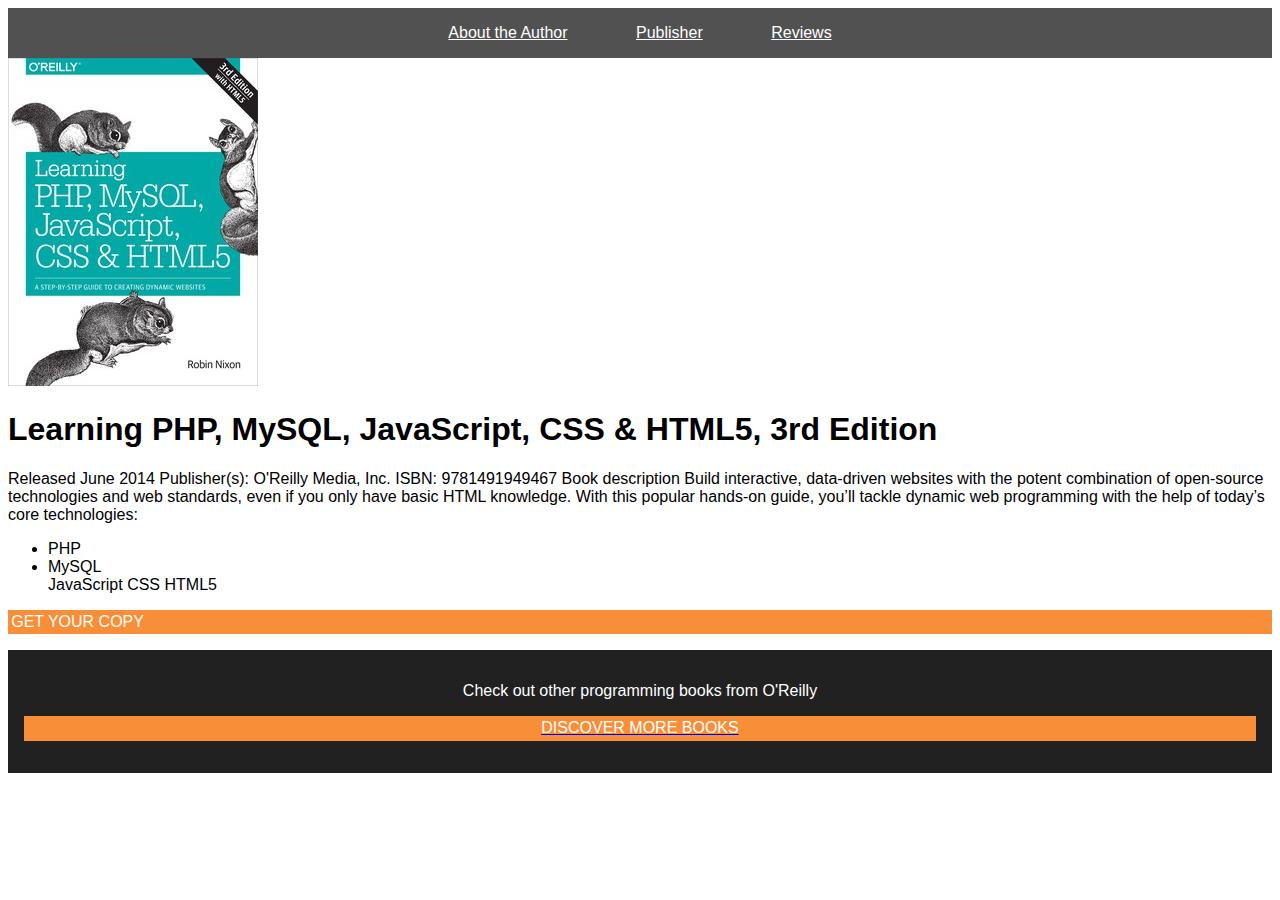
<file: book/index.html>
<!DOCTYPE html>
<html lang="en">
<head>
    <meta charset="UTF-8">
    <meta name="viewport" content="width=device-width, initial-scale=1.0">
    <title>Document</title>
    <link rel="stylesheet" href="styles.css">
</head>

<body>
        

    <header>
            <nav>
                <a href="#">About the Author</a>
                <a href="#">Publisher</a>
                <a href="#">Reviews</a>
            </nav>
    </header>

    <img src="bookcover.jpeg" alt="cover of book">

    <section>
        <h1>Learning PHP, MySQL, JavaScript, CSS & HTML5, 3rd Edition</h1>

        
        Released June 2014
        Publisher(s): O'Reilly Media, Inc.
        ISBN: 9781491949467

        Book description
    Build interactive, data-driven websites with the potent combination of open-source technologies and web standards, even if you only have basic HTML knowledge. With this popular hands-on guide, you’ll tackle dynamic web programming with the help of today’s core technologies: 
    <ul>
        <li>PHP</li>
        <li>MySQL</li>
        JavaScript
        CSS
        HTML5
    </ul>

        <p class="button">GET YOUR COPY</p>

    </section>




    <footer>

        <p>Check out other programming books from O'Reilly</p>
        <a href="#"><p class="button">DISCOVER MORE BOOKS</p></a>



    </footer>



</body>
</html>
</file>
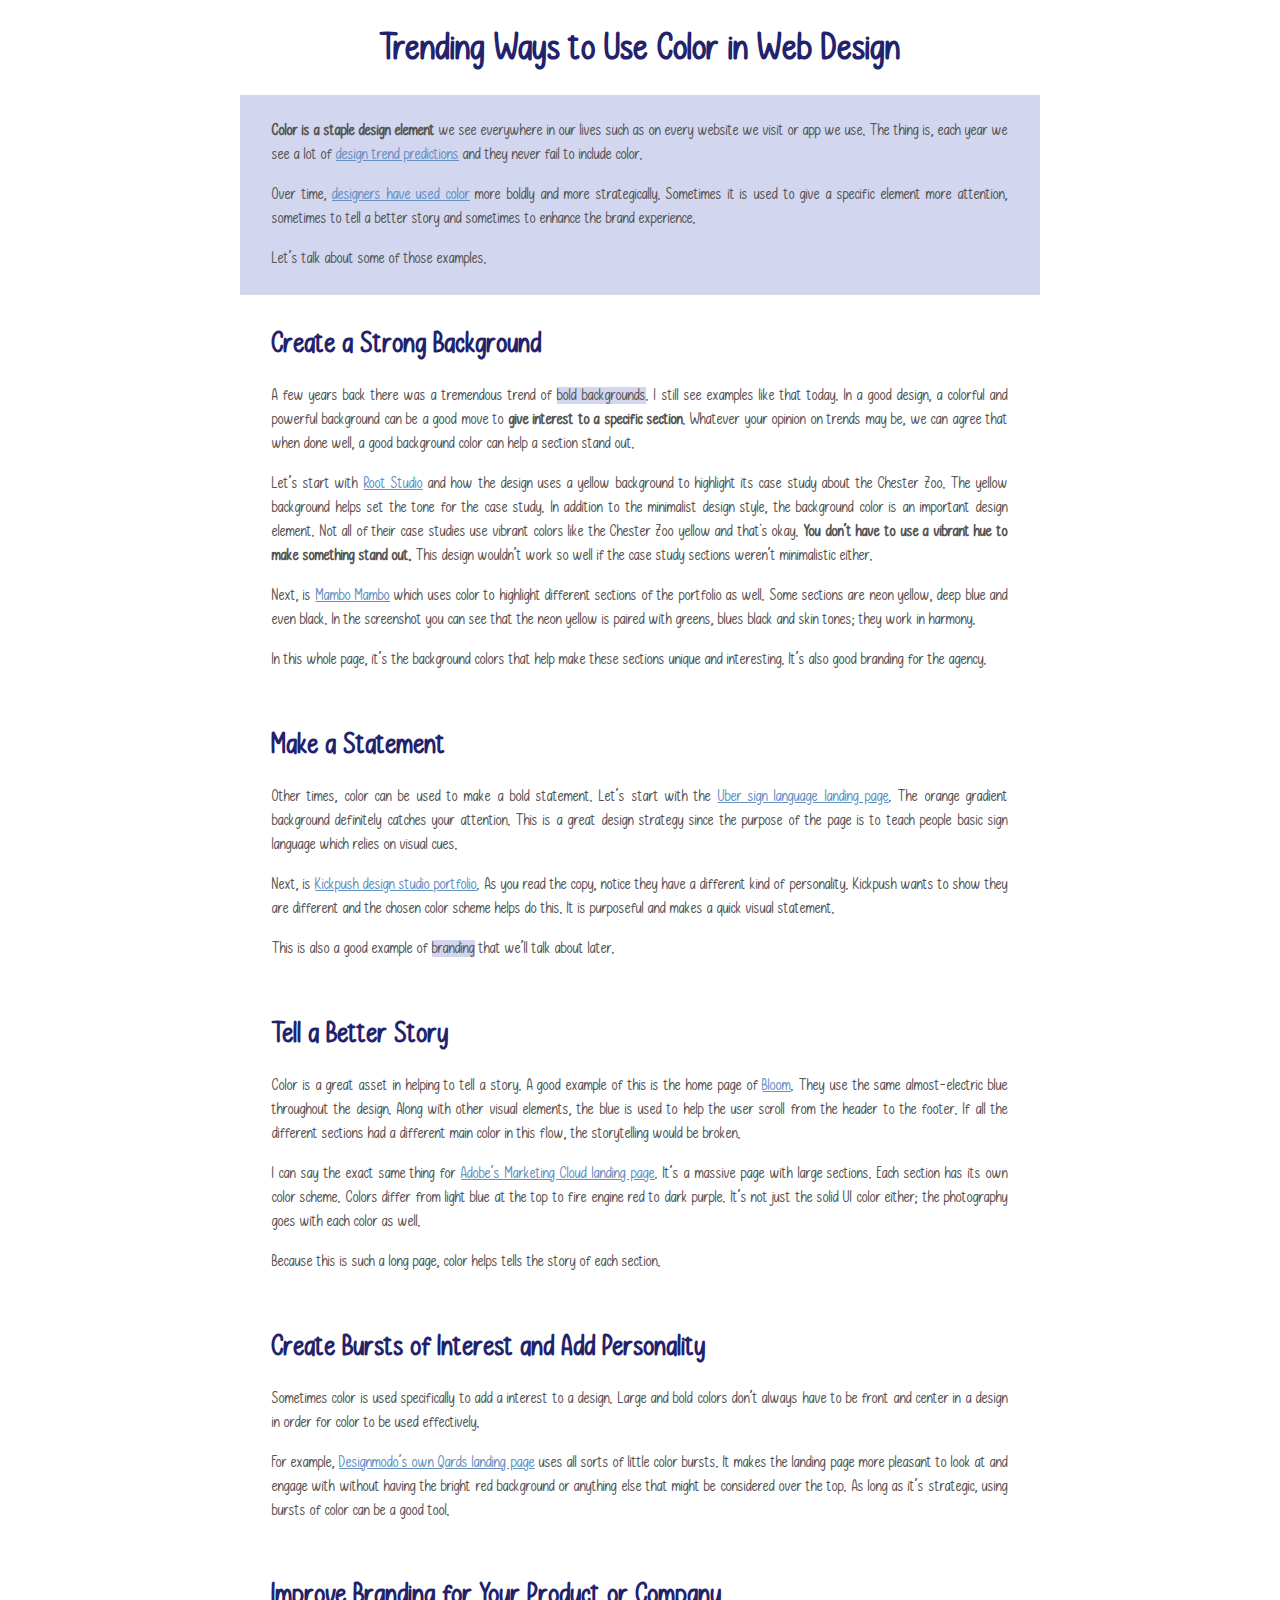
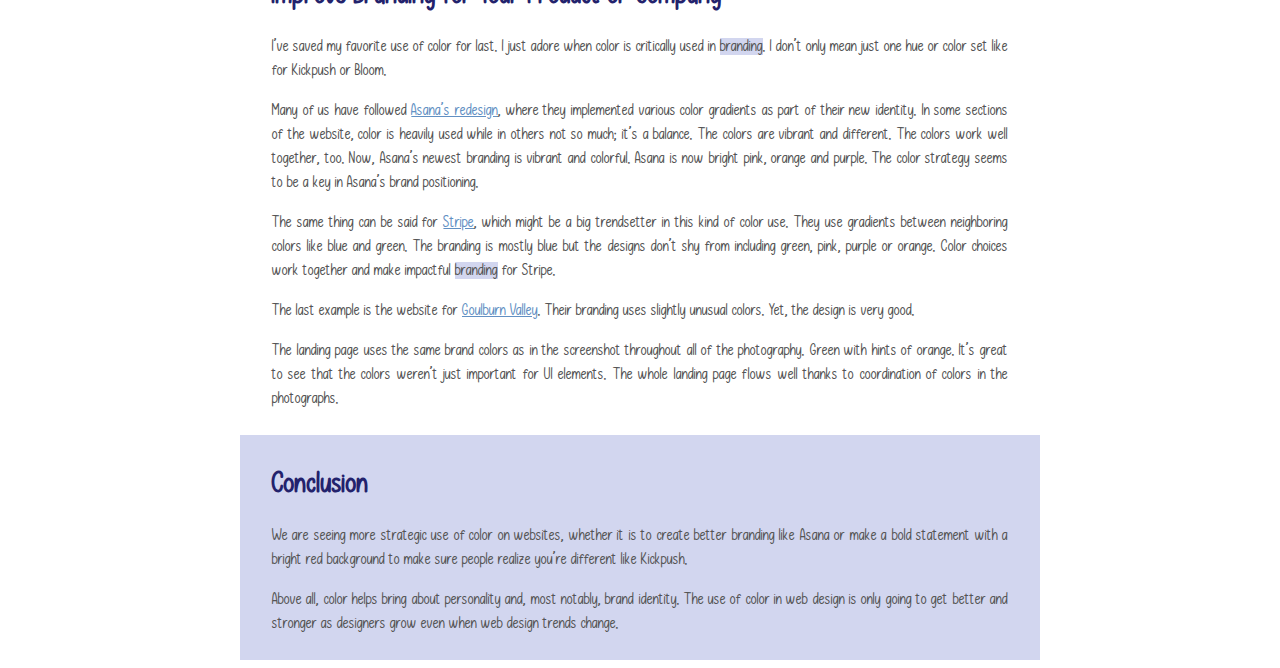
<file: page/article.html>
<!DOCTYPE html>
<html lang="en">
<head>
  <meta charset="UTF-8" />
  <meta name="viewport" content="width=device-width, initial-scale=1.0" />
  <meta http-equiv="X-UA-Compatible" content="ie=edge" />

  <link rel="stylesheet" href="https://fonts.googleapis.com/css?family=Lato:400,700,900" />
  <link rel="stylesheet" href="style.css">
  
  <title>Trending Ways to Use Color in Web Design</title>

</head>


<body>
  <main>
    <article>
      <h1>Trending Ways to Use Color in Web Design</h1>
    
      <section class="intro">
        <p><strong>Color is a staple design element</strong> we see everywhere in our lives such as on every website we visit or app we use. The thing is, each year we see a lot of <a href="https://designmodo.com/web-design-trends-2018/">design trend predictions</a> and they never fail to include color.</p>

        <p>Over time, <a href="https://designmodo.com/color-scheme-generators/" data-wpel-link="internal">designers have used color</a> more boldly and more strategically. Sometimes it is used to give a specific element more attention, sometimes to tell a better story and sometimes to enhance the brand experience.</p>

        <p>Let’s talk about some of those examples.</p>
      </section>

      <section>
        <h2>Create a Strong Background</h2>
        <p>A few years back there was a tremendous trend of <em>bold backgrounds</em>. I still see examples like that today. In a good design, a colorful and powerful background can be a good move to <strong>give interest to a specific section</strong>. Whatever your opinion on trends may be, we can agree that when done well, a good background color can help a section stand out.</p>

        <p>Let’s start with <a href="https://rootstudio.co.uk/">Root Studio</a> and how the design uses a yellow background to highlight its case study about the Chester Zoo. The yellow background helps set the tone for the case study. In addition to the minimalist design style, the background color is an important design element. Not all of their case studies use vibrant colors like the Chester Zoo yellow and that's okay. <strong>You don’t have to use a vibrant hue to make something stand out.</strong> This design wouldn’t work so well if the case study sections weren’t minimalistic either.</p>

        <p>Next, is <a href="http://mambomambo.ca/">Mambo Mambo</a> which uses color to highlight different sections of the portfolio as well. Some sections are neon yellow, deep blue and even black. In the screenshot you can see that the neon yellow is paired with greens, blues black and skin tones; they work in harmony.</p>
      
        <p>In this whole page, it’s the background colors that help make these sections unique and interesting. It’s also good branding for the agency.</p>
      </section>

      <section>
        <h2>Make a Statement</h2>
        
        <p>Other times, color can be used to make a bold statement. Let’s start with the <a href="http://ubersignlanguage.com/">Uber sign language landing page</a>. The orange gradient background definitely catches your attention. This is a great design strategy since the purpose of the page is to teach people basic sign language which relies on visual cues.</p>

        <p>Next, is <a href="https://kickpush.co/">Kickpush design studio portfolio</a>. As you read the copy, notice they have a different kind of personality. Kickpush wants to show they are different and the chosen color scheme helps do this. It is purposeful and makes a quick visual statement.</p>

        <p>This is also a good example of <em>branding</em> that we’ll talk about later.</p>
      </section>

      <section>
        <h2>Tell a Better Story</h2>
    
        <p>Color is a great asset in helping to tell a story. A good example of this is the home page of <a href="https://hellobloom.io/">Bloom</a>. They use the same almost-electric blue throughout the design. Along with other visual elements, the blue is used to help the user scroll from the header to the footer. If all the different sections had a different main color in this flow, the storytelling would be broken.</p>

        <p>I can say the exact same thing for <a href="https://landing.adobe.com/en/na/products/marketing-cloud/ctir-3108-running-on-experience/">Adobe’s Marketing Cloud landing page</a>. It’s a massive page with large sections. Each section has its own color scheme. Colors differ from light blue at the top to fire engine red to dark purple. It’s not just the solid UI color either; the photography goes with each color as well.</p>

        <p>Because this is such a long page, color helps tells the story of each section.</p>
      </section>
    
      <section>
        <h2>Create Bursts of Interest and Add Personality</h2>
    
        <p>Sometimes color is used specifically to add a interest to a design. Large and bold colors don’t always have to be front and center in a design in order for color to be used effectively.</p>

        <p>For example, <a href="https://designmodo.com/qards/">Designmodo’s own Qards landing page</a> uses all sorts of little color bursts. It makes the landing page more pleasant to look at and engage with without having the bright red background or anything else that might be considered over the top. As long as it’s strategic, using bursts of color can be a good tool.</p>
      </section>
    
      <section>
        <h2>Improve Branding for Your Product or Company</h2>

        <p>I’ve saved my favorite use of color for last. I just adore when color is critically used in <em>branding</em>. I don’t only mean just one hue or color set like for Kickpush or Bloom.</p>

        <p>Many of us have followed <a href="https://asana.com/">Asana’s redesign</a>, where they implemented various color gradients as part of their new identity. In some sections of the website, color is heavily used while in others not so much; it’s a balance. The colors are vibrant and different. The colors work well together, too. Now, Asana’s newest branding is vibrant and colorful. Asana is now bright pink, orange and purple. The color strategy seems to be a key in Asana’s brand positioning.</p>

        <p>The same thing can be said for <a href="https://stripe.com/">Stripe</a>, which might be a big trendsetter in this kind of color use. They use gradients between neighboring colors like blue and green. The branding is mostly blue but the designs don&#8217;t shy from including green, pink, purple or orange. Color choices work together and make impactful <em>branding</em> for Stripe.</p>

        <p>The last example is the website for <a href="https://www.discovergoulburnvalley.com/locations/jaques-orchard">Goulburn Valley</a>. Their branding uses slightly unusual colors. Yet, the design is very good.</p>

        <p>The landing page uses the same brand colors as in the screenshot throughout all of the photography. Green with hints of orange. It’s great to see that the colors weren’t just important for UI elements. The whole landing page flows well thanks to coordination of colors in the photographs.</p>
      </section>
      
      <section class="conclusion">
        <h2>Conclusion</h2>
        
        <p>We are seeing more strategic use of color on websites, whether it is to create better branding like Asana or make a bold statement with a bright red background to make sure people realize you’re different like Kickpush.</p>

        <p>Above all, color helps bring about personality and, most notably, brand identity. The use of color in web design is only going to get better and stronger as designers grow even when web design trends change.</p>
      </section>
    </article>
  </main>



</body>

</html>
</file>
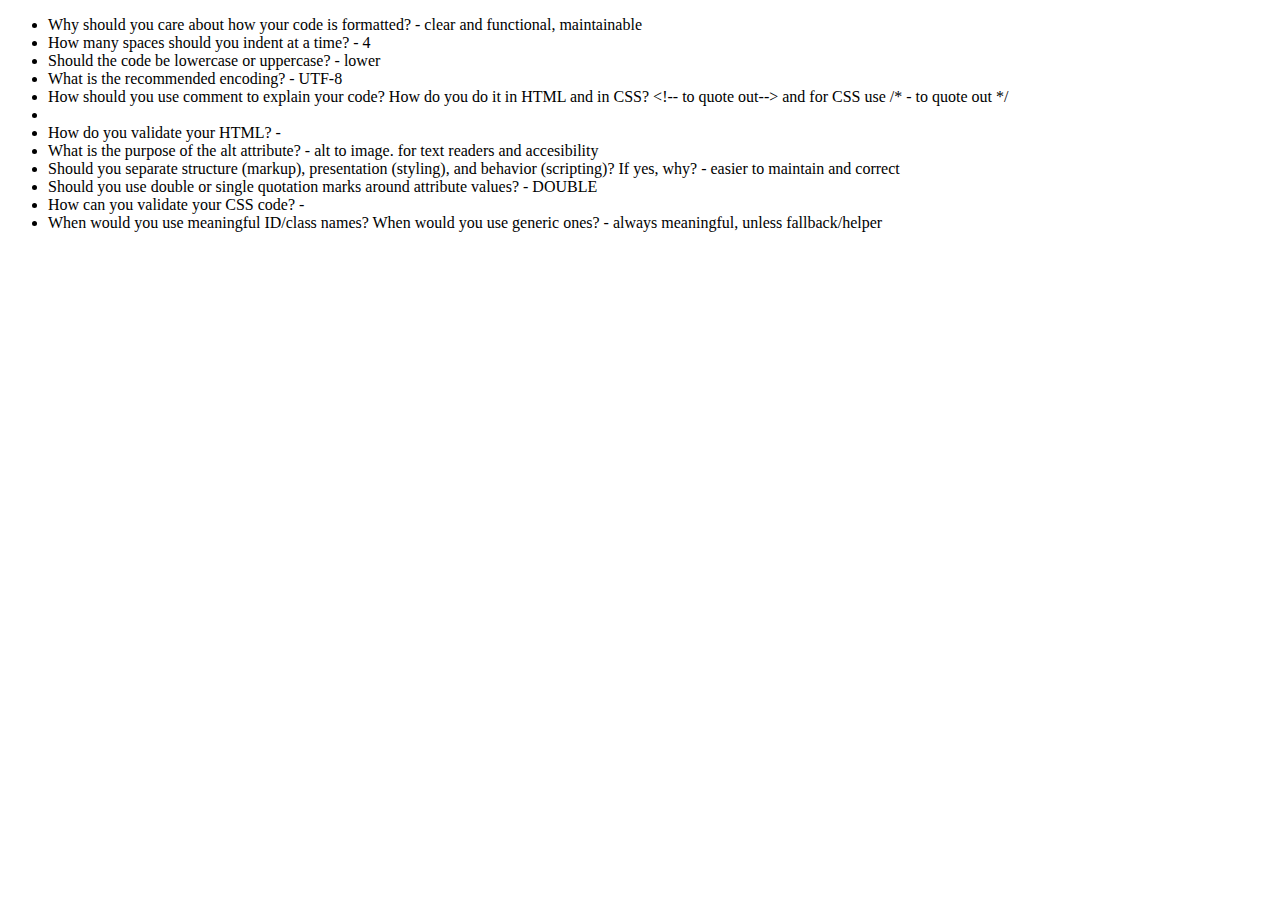
<file: page/day2Q.html>
<!DOCTYPE html>
<html lang="en">
<head>
    <meta charset="UTF-8">
    <meta name="viewport" content="width=device-width, initial-scale=1.0">
    <title>Document</title>
</head>
<body>
    
    <ul>
        <li>Why should you care about how your code is formatted? - clear and functional, maintainable</li>
        <li>How many spaces should you indent at a time? - 4</li>
        <li>Should the code be lowercase or uppercase? - lower</li>
        <li>What is the recommended encoding? - UTF-8</li>
        <li>How should you use comment to explain your code? How do you do it in HTML and in CSS?  &lt;!-- to quote out--&gt; and for CSS use /* - to quote out */<li>
        <li>How do you validate your HTML? - <a href="https://validator.w3.org/"></a></li>
        <li>What is the purpose of the alt attribute? - alt to image. for text readers and accesibility</li>
        <li>Should you separate structure (markup), presentation (styling), and behavior (scripting)? If yes, why? - easier to maintain and correct</li>
        <li>Should you use double or single quotation marks around attribute values? - DOUBLE</li>
        <li>How can you validate your CSS code? - <a href="https://jigsaw.w3.org/css-validator/"></a></li>
        <li>When would you use meaningful ID/class names? When would you use generic ones? - always meaningful, unless fallback/helper</li>
    </ul>




</body>
</html>
</file>
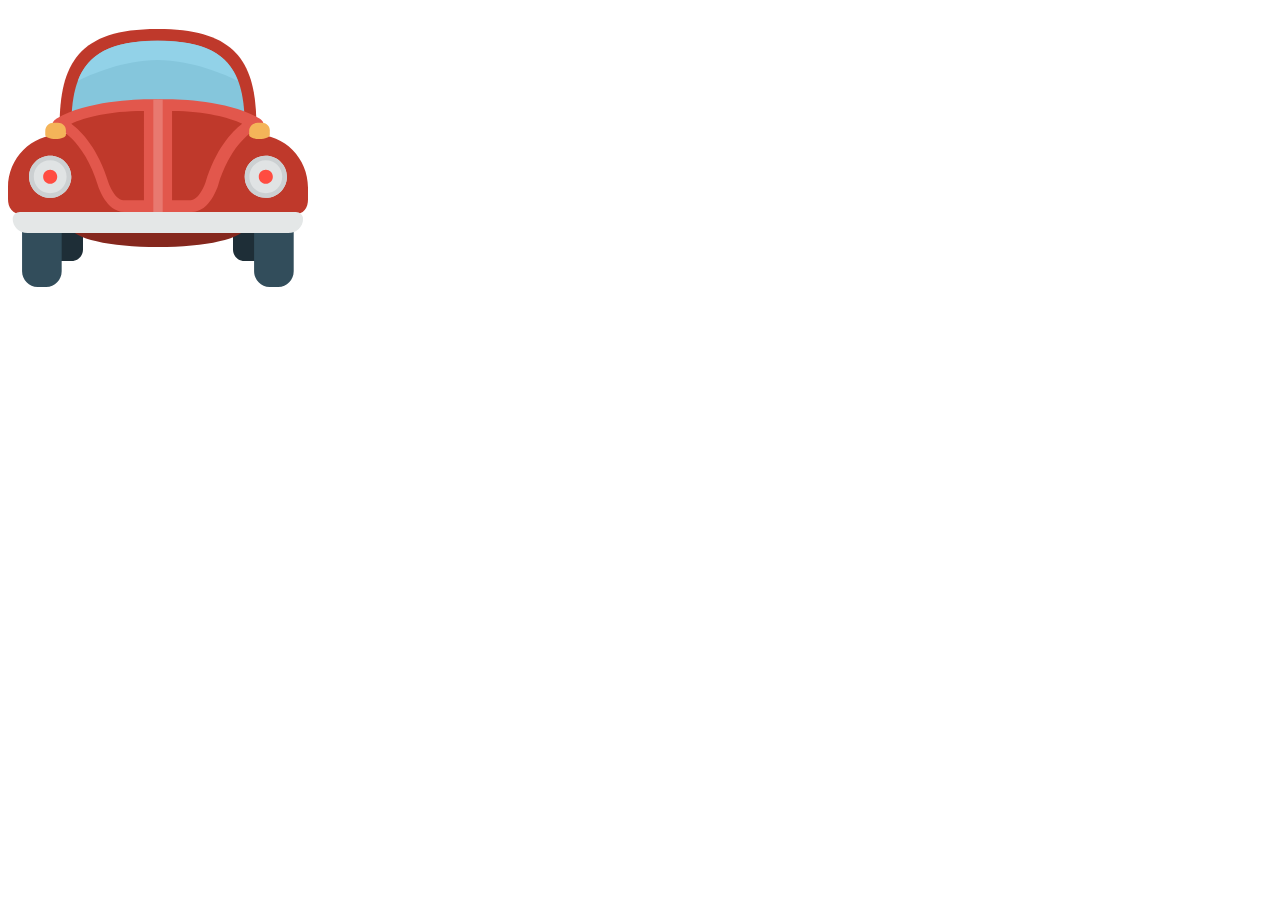
<file: page/test.html>
<!DOCTYPE html>
<html lang="en">
<head>
    <meta charset="UTF-8">
    <meta name="viewport" content="width=device-width, initial-scale=1.0">
    <title>Document</title>
    <link rel="icon" href="favi.png" type="image/png" sizes="32x32">
<style>
    img {
        height: 300px;
        width: 300px;
    }

</style>
</head>
<body>
    <img src="car.svg" alt="">
</body>
</html>
</file>
<file: book/styles.css>
* {
    box-sizing: border-box;
}

body, html {
    font-family: sans-serif;

}

nav {
    background: #515151;
    padding: 1rem;
    text-align: center;
}

nav a {
    color: #ffffff;
    padding: 0 2rem
    
}

img {
    
}

section {
    vertical-align: middle;
}


footer {
    background: #212121;
    padding: 1em;

    color: #ffffff;
    text-align: center;
}

.button {
    background: #f88e37;
    color: #ffffff;
    padding: 0.2em;
}
</file>
<file: page/style.css>
@font-face {
  font-family: 'Roast Chicken';
  src: url('RoastChicken.woff2') format('woff2'),
      url('RoastChicken.woff') format('woff');
  font-weight: normal;
  font-style: normal;
  font-display: swap;
}

article {
  width: 50rem;
  margin: 0 auto;
}

section {
  padding: 0.5rem 2rem;
}

html {
  font-family: 'Roast Chicken', sans-serif;
  font-style: 18pxl
}

h1, h2 {
  font-weight: 900px;
  color: #23226C;
}

h1 {
  font-size: 240%;
  text-align: center;
}

h2 {
  font-size: 180%;
}

body {
  background-color: #FFFFFF;
}

.intro, .conclusion {
  background-color: #D2D6EF;
}

p {
  color: #555555;
  line-height: 150%;
  text-align: justify;
}

strong {
  columns: black;
}

a {
  color: #6290C3;
}

em {
  font-style: normal;
  background-color: #D2D6EF;   
}
</file>
